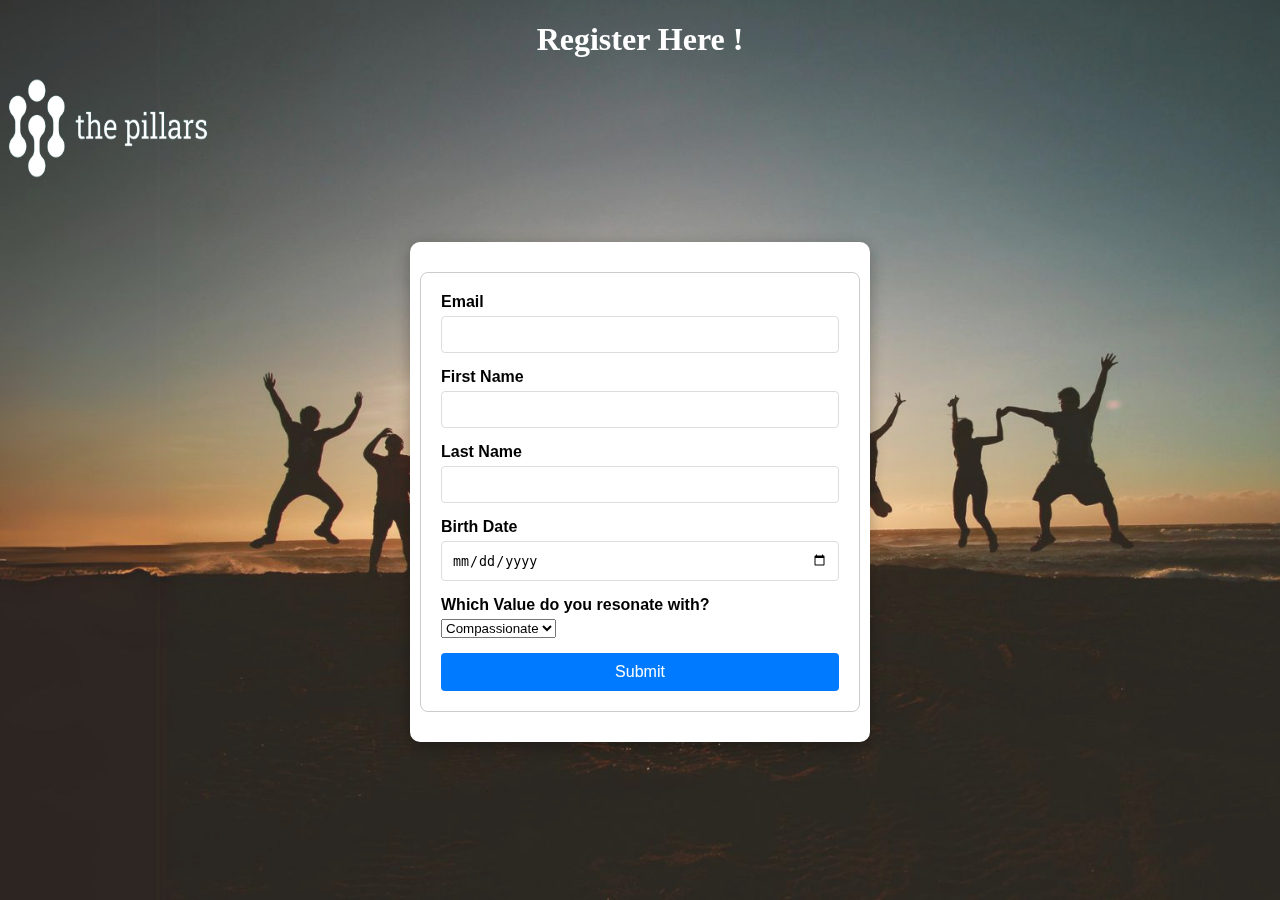
<file: index.html>
<!DOCTYPE html>
<html lang="en">
<head>
  <meta charset="UTF-8">
  <meta name="viewport" content="width=device-width, initial-scale=1.0">
  <title>Welcome to Seven Pillars Game</title>
  <link rel="stylesheet" href="reg_style.css">
</head>
<body class="reg_bod">
  <h1>Register Here <b><?php echo htmlspecialchars($_SESSION["username"]); ?></b>!</h1>
  <img src="seven_img_asset.png" alt="comp logo" class="top-left-image" width="200" height="100">

  <div class="card">
    <div class="form-container">
      <form action="/guest.php" method="post">

        <div class="form-group">
          <label for="email">Email</label>
          <input type="email" id="email" name="email">
        </div>

        <div class="form-group">
          <label for="fname">First Name</label>
          <input type="text" id="fname" name="fname">
        </div>

        <div class="form-group">
          <label for="lname">Last Name</label>
          <input type="text" id="lname" name="lname">
        </div>

        <div class="form-group">
          <label for="dob">Birth Date</label>
          <input type="date" id="dob" name="dob">
        </div>

        <div class="form-group">
          <label for="values">Which Value do you resonate with?</label>
          <select id="values" name="values">
            <option value="Death">Death</option>
            <option value="Character">Character</option>
            <option value="People First">People First</option>
            <option value="Compassionate" selected>Compassionate</option>
          </select>
        </div>

        <input type="submit" value="Submit" class="submit-btn">

      </form>
    </div>
  </div>
</body>
</html>
</file>
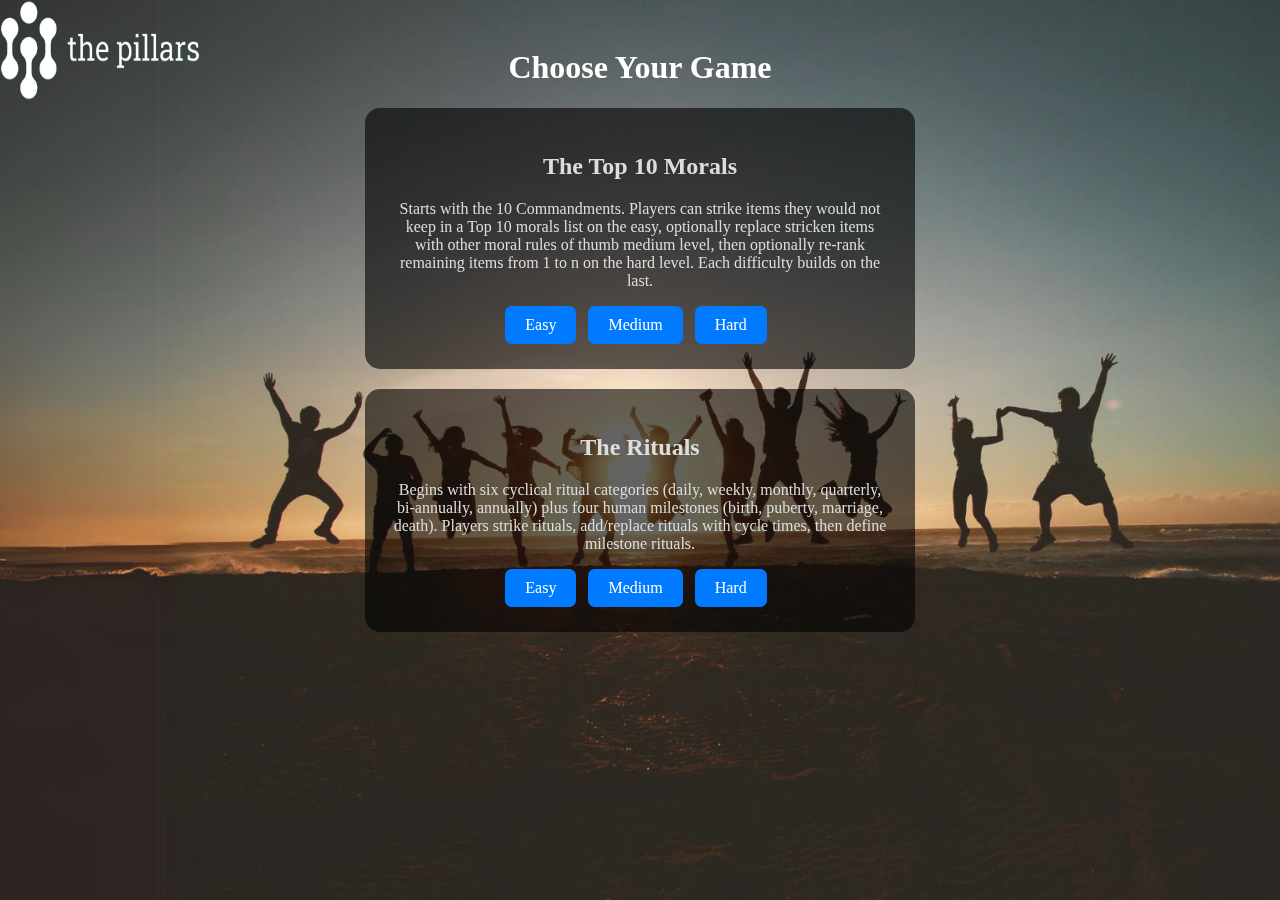
<file: guest.html>
<!DOCTYPE html>
<html lang="en">
<head>
 <meta charset="UTF-8">
 <meta name="viewport" content="width=device-width, initial-scale=1.0">
 <title>Guest - Seven Pillars Game</title>
 <link rel="stylesheet" href="guest_style.css">
</head>
<body>
 <img src="seven_img_asset.png" alt="comp logo" class="top-left-image" width="200" height="100">
 <div class="container">
   <div class="content">
     <h1>Choose Your Game</h1>


     <div class="difficulty-box">
       <h2>The Top 10 Morals</h2>
       <p>Starts with the 10 Commandments. Players can strike items they would not keep in a Top 10 morals list on the easy, optionally replace stricken items with other moral rules of thumb medium level, then optionally re-rank remaining items from 1 to n on the hard level. Each difficulty builds on the last. </p>
       <a href="#" class="register">Easy</a>
       <a href="#" class="register">Medium</a>
       <a href="#" class="register">Hard</a>
     </div>


     <div class="difficulty-box">
       <h2>The Rituals</h2>
       <p>Begins with six cyclical ritual categories (daily, weekly, monthly, quarterly, bi-annually, annually) plus four human milestones (birth, puberty, marriage, death). Players strike rituals, add/replace rituals with cycle times, then define milestone rituals.
</p>
       <a href="#" class="register">Easy</a>
       <a href="#" class="register">Medium</a>
       <a href="#" class="register">Hard</a>
     </div>


   </div>
 </div>
</body>
</html>
</file>
<file: reg_style.css>
body::before {
    content: "";
    position: fixed;   /* IMPORTANT */
    top: 0;
    left: 0;
    width: 100%;
    height: 100%;

    background-image: url('seven_bg_home.jpg');
    background-size: cover;
    background-position: center;
    background-repeat: no-repeat;

    opacity: 0.9;

    z-index: -1;
}
h1 {
    text-align: center;
    color: white;
    margin-bottom: 20px;
}
.card {
    background-color: white;
    max-width: 440px;
    margin: 60px auto;
    border-radius: 10px;
    padding: 10px;
    box-shadow: 0 4px 15px rgba(0, 0, 0, 0.3);
}

.form-container {
    max-width: 400px;
    margin: 20px auto;
    padding: 20px;
    border: 1px solid #ccc;
    border-radius: 8px;
    font-family: Arial, sans-serif;
  }
  .form-group {
    margin-bottom: 15px;
  }
  .form-group label {
    display: block;
    margin-bottom: 5px;
    font-weight: bold;
  }
  .form-group input {
    width: 100%;
    padding: 10px;
    box-sizing: border-box; 
    border: 1px solid #ddd;
    border-radius: 4px;
  }
  .form-group input:focus {
    border-color: #007BFF;
    outline: none;
  }
  .submit-btn {
    width: 100%;
    padding: 10px;
    background-color: #007BFF;
    color: white;
    border: none;
    border-radius: 4px;
    font-size: 16px;
    cursor: pointer;
  }
  .submit-btn:hover {
    background-color: #0056b3;
  }
</file>
<file: guest_style.css>
body::before {
    content: "";
    position: fixed;   /* IMPORTANT */
    top: 0;
    left: 0;
    width: 100%;
    height: 100%;

    background-image: url('seven_bg_home.jpg');
    background-size: cover;
    background-position: center;
    background-repeat: no-repeat;

    opacity: 0.9;

    z-index: -1;
}

.content {
    width: 50%; /* Optional: give it a specific width */
  margin-left: auto;
  margin-right: auto;
    text-align:center;
    z-index: 1; 
    color: white; 
    padding: 20px;
}

.top-left-image {
    
    position: absolute;
    top: 0;
    left: 0;
}
.register {
    display: inline-block;
    padding: 10px 20px;
    background-color: #007BFF;
    color: white;
    border-radius: 6.7px;
    text-decoration: none;
    margin-right: 8px;
    cursor: pointer;
}

.register:hover {
    background-color: #0056b3;
}

.register2 {
    display: inline-block;
    padding: 15px 25px;
    background-color: #ccc;
    color: #666;
    border-radius: 6.7px;
    text-decoration: none;
    margin-right: 8px;
    cursor: not-allowed;
    pointer-events: none;
}
.guest{
    background-color: #b324e7;
    border: none;
    color: white;
    padding: 10px 20px;
    text-align: center;
    text-decoration: none;
    display: inline-block;
    font-size: 16px;
    margin: 4px 2px;
    cursor: pointer;
    border-radius: 25px;

}

.difficulty-box {
   background: #0009;
   border-radius: 15px;
   padding: 25px;
   margin: 20px auto;
   max-width: 500px;
   color: #ddd;
}

.register-disabled {
   background-color: #3339;
   border: none;
   color: white;
   padding: 10px 20px;
   text-align: center;
   text-decoration: none;
   display: inline-block;
   font-size: 16px;
   margin: 4px 2px;
   cursor: not-allowed;
   border-radius: 25px;
}
</file>
